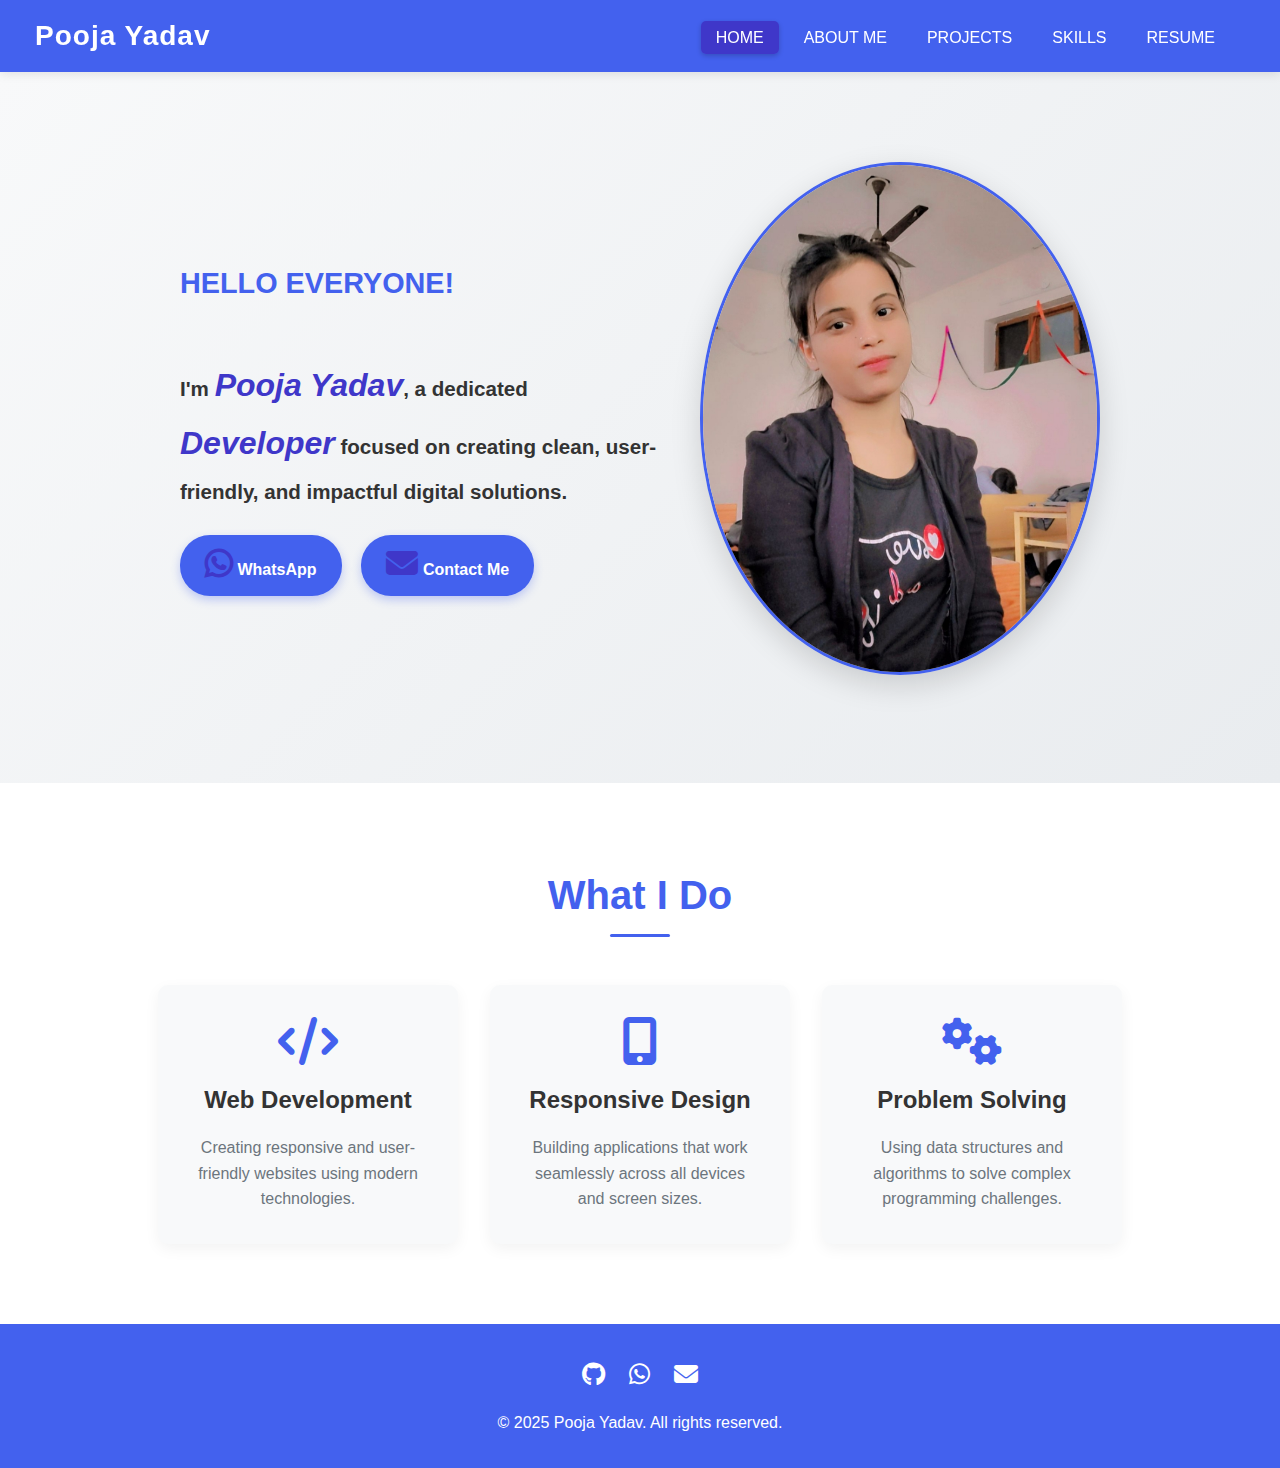
<file: index.html>
<!DOCTYPE html>
<html lang="en">
<head>
    <meta charset="UTF-8">
    <meta name="viewport" content="width=device-width, initial-scale=1.0">
    <title>Pooja Yadav - Portfolio</title>
    <meta name="description" content="Portfolio of Pooja Yadav, a dedicated developer focused on creating clean, user-friendly, and impactful digital solutions.">
    <link rel="stylesheet" href="style.css">
    <link rel="stylesheet" href="https://cdnjs.cloudflare.com/ajax/libs/font-awesome/6.4.0/css/all.min.css">
</head>
<body>
  <header>
    <nav>
      <label class="logo">Pooja Yadav</label>
      <div class="checkbtn" id="menubtn">&#9776;</div>
      <ul class="nav-links">
        <li><a class="active" href="index.html">HOME</a></li>
        <li><a href="about.html">ABOUT ME</a></li>
        <li><a href="project.html">PROJECTS</a></li>
        <li><a href="skill.html">SKILLS</a></li>
        <li><a href="resume.html">RESUME</a></li>
      </ul>
    </nav>
  </header>
  
  <section class="main-intro">
    <div class="me">
      <h3>
        <b>HELLO EVERYONE!</b><br>
        I'm <i>Pooja Yadav</i>, a dedicated <i>Developer</i> focused on creating clean, user-friendly, and impactful digital solutions.
      </h3>
      <div class="button">
        <a href="https://wa.me/918360017232" target="_blank"><button><i class="fab fa-whatsapp"></i> WhatsApp</button></a>
        <a href="contact.html"><button><i class="fas fa-envelope"></i> Contact Me</button></a>
      </div>
    </div>
    <div class="profile-container">
      <img id="img" src="profile.jpg" alt="Pooja Yadav - Developer">
    </div>
  </section>
  
  <section class="home-skills">
    <h2>What I Do</h2>
    <div class="skills-overview">
      <div class="skill-card">
        <i class="fas fa-code"></i>
        <h3>Web Development</h3>
        <p>Creating responsive and user-friendly websites using modern technologies.</p>
      </div>
      <div class="skill-card">
        <i class="fas fa-mobile-alt"></i>
        <h3>Responsive Design</h3>
        <p>Building applications that work seamlessly across all devices and screen sizes.</p>
      </div>
      <div class="skill-card">
        <i class="fas fa-cogs"></i>
        <h3>Problem Solving</h3>
        <p>Using data structures and algorithms to solve complex programming challenges.</p>
      </div>
    </div>
  </section>
  
  <footer>
    <div class="footer-content">
      <div class="social-links">
        <a href="https://github.com/poojakumari789" target="_blank"><i class="fab fa-github"></i></a>
        <a href="https://wa.me/918360017232" target="_blank"><i class="fab fa-whatsapp"></i></a>
        <a href="mailto:poojapy09876@gmail.com"><i class="fas fa-envelope"></i></a>
      </div>
      <p>&copy; 2025 Pooja Yadav. All rights reserved.</p>
    </div>
  </footer>
  
  <script src="java.js"></script>
</body>
</html>
</file>
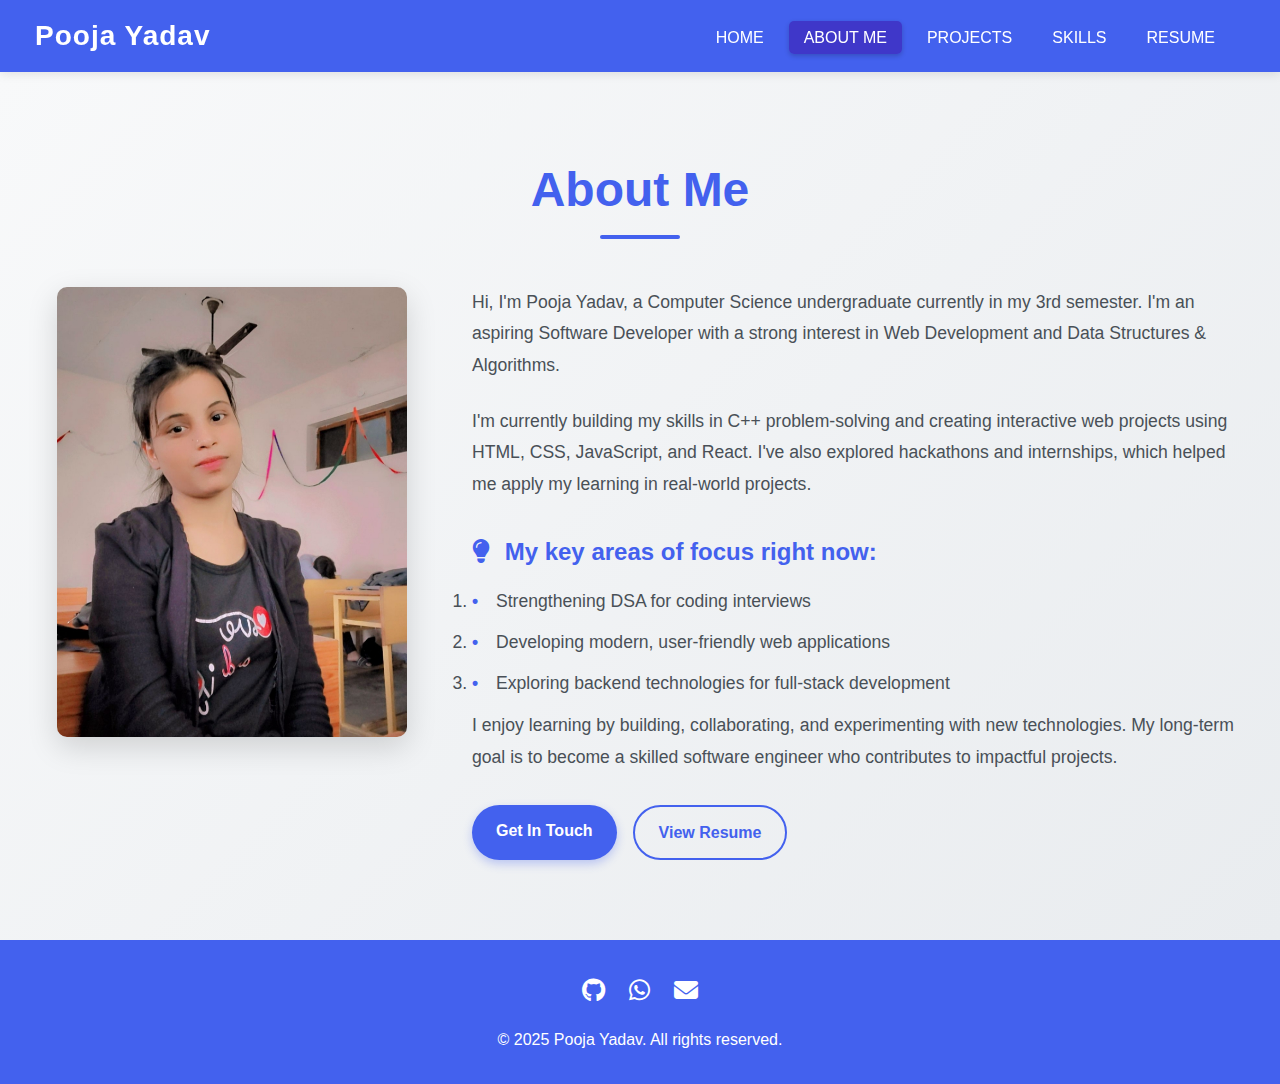
<file: about.html>
<!DOCTYPE html>
<html lang="en">
<head>
    <meta charset="UTF-8">
    <meta name="viewport" content="width=device-width, initial-scale=1.0">
    <title>About Me - Pooja Yadav</title>
    <meta name="description" content="Learn more about Pooja Yadav, a Computer Science undergraduate and aspiring Software Developer with interests in Web Development and DSA.">
    <link rel="stylesheet" href="style.css">
    <link rel="stylesheet" href="https://cdnjs.cloudflare.com/ajax/libs/font-awesome/6.4.0/css/all.min.css">
</head>
<body>
  <header>
    <nav>
      <label class="logo">Pooja Yadav</label>
      <div class="checkbtn" id="menubtn">&#9776;</div>
      <ul class="nav-links">
        <li><a href="index.html">HOME</a></li>
        <li><a class="active" href="about.html">ABOUT ME</a></li>
        <li><a href="project.html">PROJECTS</a></li>
        <li><a href="skill.html">SKILLS</a></li>
        <li><a href="resume.html">RESUME</a></li>
      </ul>
    </nav>
  </header>
  
  <main>
    <section class="about-section">
      <h1 class="about-heading">About Me</h1>
      
      <div class="about-container">
        <div class="about-image">
          <img src="profile.jpg" alt="Pooja Yadav" class="about-profile-img">
        </div>
        
        <div class="about-content">
          <p class="about-p">Hi, I'm Pooja Yadav, a Computer Science undergraduate currently in my 3rd semester. I'm an aspiring Software Developer with a strong interest in Web Development and Data Structures & Algorithms.</p>
          
          <p class="about-p">I'm currently building my skills in C++ problem-solving and creating interactive web projects using HTML, CSS, JavaScript, and React. I've also explored hackathons and internships, which helped me apply my learning in real-world projects.</p>
          
          <h3 class="about-skill"><i class="fas fa-lightbulb"></i> My key areas of focus right now:</h3>
          <ol>
            <li class="about-li">Strengthening DSA for coding interviews</li>
            <li class="about-li">Developing modern, user-friendly web applications</li>
            <li class="about-li">Exploring backend technologies for full-stack development</li>
          </ol>
          
          <p class="about-p">I enjoy learning by building, collaborating, and experimenting with new technologies. My long-term goal is to become a skilled software engineer who contributes to impactful projects.</p>
          
          <div class="about-cta">
            <a href="contact.html" class="about-button">Get In Touch</a>
            <a href="resume.html" class="about-button about-button-outline">View Resume</a>
          </div>
        </div>
      </div>
    </section>
  </main>
  
  <footer>
    <div class="footer-content">
      <div class="social-links">
        <a href="https://github.com/poojakumari789" target="_blank"><i class="fab fa-github"></i></a>
        <a href="https://wa.me/918360017232" target="_blank"><i class="fab fa-whatsapp"></i></a>
        <a href="mailto:poojapy09876@gmail.com"><i class="fas fa-envelope"></i></a>
      </div>
      <p>&copy; 2025 Pooja Yadav. All rights reserved.</p>
    </div>
  </footer>
  
  <script src="java.js"></script>
</body>
</html>
</file>
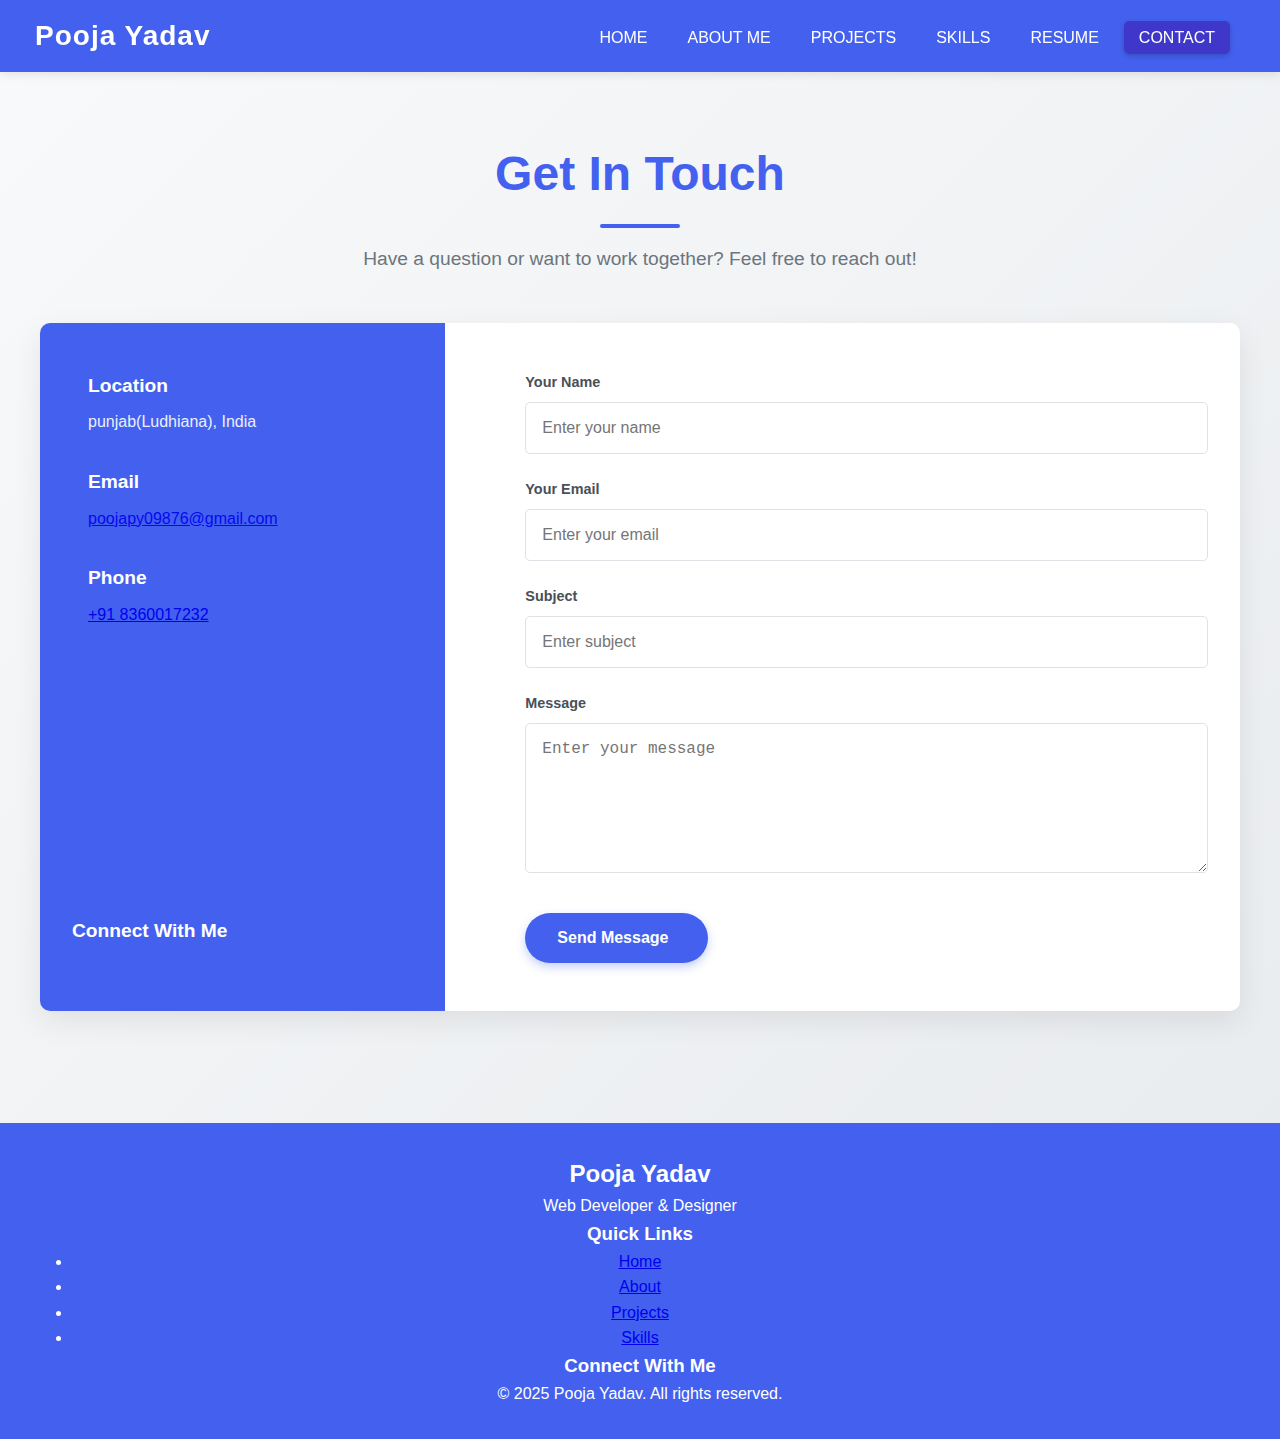
<file: contact.html>
<!DOCTYPE html>
<html lang="en">
<head>
    <meta charset="UTF-8">
    <meta name="viewport" content="width=device-width, initial-scale=1.0">
    <meta name="description" content="Contact Pooja Yadav for web development projects, collaborations, or inquiries">
    <title>Contact - Pooja Yadav Portfolio</title>
    <link rel="stylesheet" href="style.css">
    <link rel="stylesheet" href="https://cdnjs.cloudflare.com/ajax/libs/font-awesome/6.4.0/css/all.min.css" integrity="sha512-iecdLmaskl7CVkqkXNQ/ZH/XLlvWZOJyj7Yy7tcenmpD1ypASozpmT/E0iPtmFIB46ZmdtAc9eNBvH0H/ZpiBw==" crossorigin="anonymous" referrerpolicy="no-referrer" />
</head>
<body>
    <header>
        <nav>
            <label class="logo">Pooja Yadav</label>
            <div class="checkbtn" id="menubtn">&#9776;</div>
            <ul class="nav-links">
                <li><a href="index.html">HOME</a></li>
                <li><a href="about.html">ABOUT ME</a></li>
                <li><a href="project.html">PROJECTS</a></li>
                <li><a href="skill.html">SKILLS</a></li>
                <li><a href="resume.html">RESUME</a></li>
                <li><a href="contact.html" class="active">CONTACT</a></li>
            </ul>
        </nav>
    </header>

    <section class="contact-section">
        <div class="section-header">
            <h1 class="contact-heading">Get In Touch</h1>
            <p class="section-description">Have a question or want to work together? Feel free to reach out!</p>
        </div>

        <div class="contact-container">
            <div class="contact-info">
                <div class="info-item">
                    <i class="fas fa-map-marker-alt"></i>
                    <div>
                        <h3>Location</h3>
                        <p>punjab(Ludhiana), India</p>
                    </div>
                </div>
                <div class="info-item">
                    <i class="fas fa-envelope"></i>
                    <div>
                        <h3>Email</h3>
                        <a href="mailto:poojapy0987@gmail.com">
                        <p>poojapy09876@gmail.com</p></a>
                    </div>
                </div>
                <div class="info-item">
                    <i class="fas fa-phone"></i>
                    <div>
                        <h3>Phone</h3>
                       <a href="tel:+918360017232">+91 8360017232</a>
                    </div>
                </div>
                <div class="social-contact">
                    <h3>Connect With Me</h3>
                    <div class="social-icons">
                       <a href="https://github.com/poojakumari789" aria-label="GitHub"><i class="fab fa-github"></i></a>
                    <a href="https://www.linkdin.com/in/poojayadav" aria-label="LinkedIn"><i class="fab fa-linkedin"></i></a>
                        <a href="https://www.instagram.com/pooja_yadav0420" aria-label="Instagram"><i class="fab fa-instagram"></i></a>
                    </div>
                </div>
            </div>

            <form action="https://api.web3forms.com/submit" method="POST" class="contact-form">
                <input type="hidden" name="access_key" value="9b7f7dde-486f-4cf6-9567-18ad5a190fc0">
                <div class="form-group">
                    <label for="name">Your Name</label>
                    <input type="text" id="name" name="name" placeholder="Enter your name" class="contact-input" required>
                </div>
                <div class="form-group">
                    <label for="email">Your Email</label>
                    <input type="email" id="email" name="email" placeholder="Enter your email" class="contact-input" required>
                </div>
                <div class="form-group">
                    <label for="subject">Subject</label>
                    <input type="text" id="subject" name="subject" placeholder="Enter subject" class="contact-input">
                </div>
                <div class="form-group">
                    <label for="message">Message</label>
                    <textarea id="message" name="message" placeholder="Enter your message" class="contact-input" rows="5" required></textarea>
                </div>
                <button type="submit" class="contact-button">Send Message <i class="fas fa-paper-plane"></i></button>
            </form>
        </div>
    </section>

    <footer>
        <div class="footer-content">
            <div class="footer-logo">
                <h2>Pooja Yadav</h2>
                <p>Web Developer & Designer</p>
            </div>
            <div class="footer-links">
                <h3>Quick Links</h3>
                <ul>
                    <li><a href="index.html">Home</a></li>
                    <li><a href="about.html">About</a></li>
                    <li><a href="project.html">Projects</a></li>
                    <li><a href="skill.html">Skills</a></li>
                </ul>
            </div>
            <div class="footer-social">
                <h3>Connect With Me</h3>
                <div class="social-icons">
                    <a href="https://github.com/poojakumari789" aria-label="GitHub"><i class="fab fa-github"></i></a>
                    <a href="https://www.linkdin.com/in/poojayadav" aria-label="LinkedIn"><i class="fab fa-linkedin"></i></a>
                    <a href="https://www.instagram.com/pooja_yadav0420" aria-label="Instagram"><i class="fab fa-instagram"></i></a>
                </div>
            </div>
        </div>
        <div class="footer-bottom">
            <p>&copy; 2025 Pooja Yadav. All rights reserved.</p>
        </div>
    </footer>

    <script src="java.js"></script>
</body>
</html>
</file>
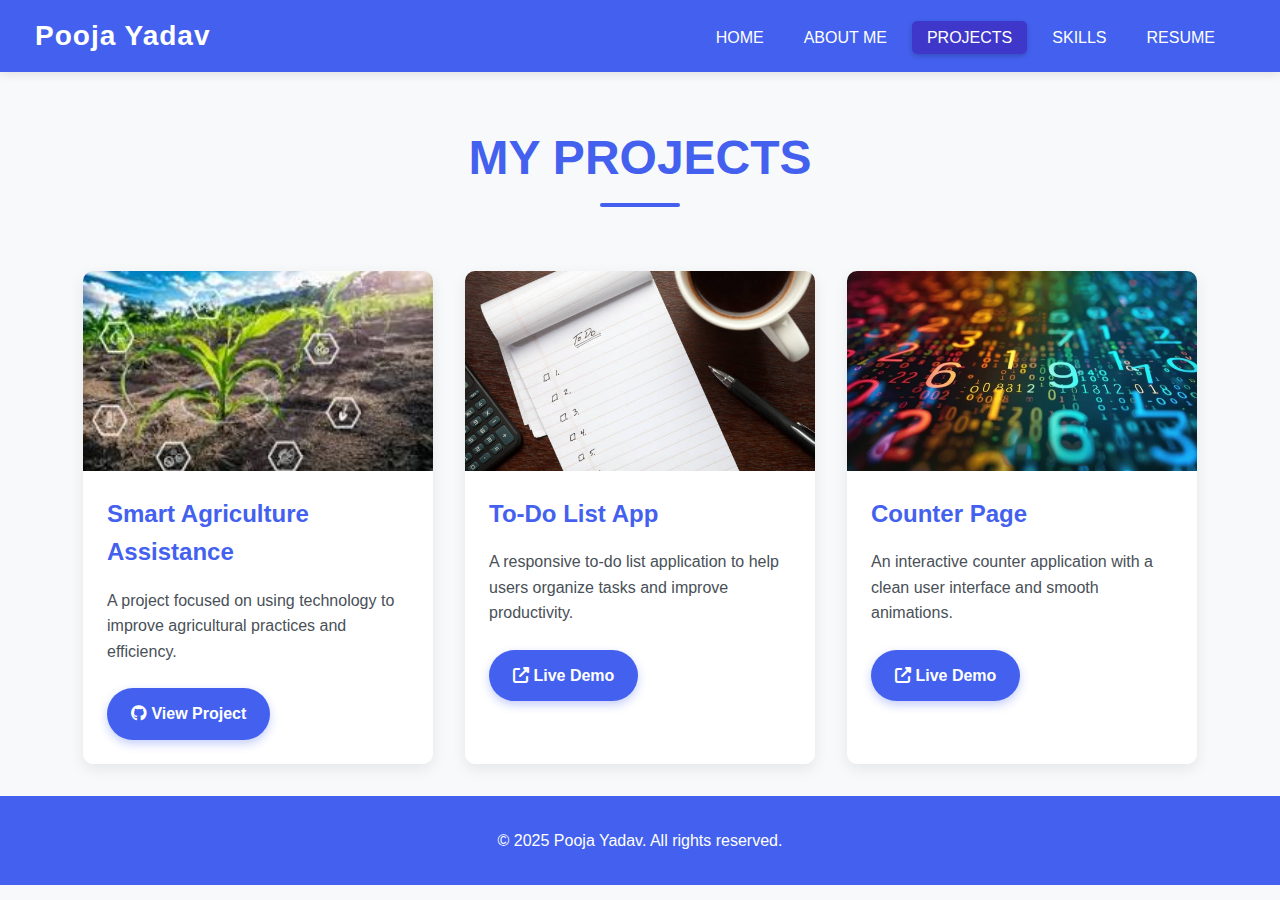
<file: project.html>
<!DOCTYPE html>
<html lang="en">
<head>
    <meta charset="UTF-8">
    <meta name="viewport" content="width=device-width, initial-scale=1.0">
    <title>My Portfolio - Projects</title>
    <link rel="stylesheet" href="style.css">
    <link rel="stylesheet" href="https://cdnjs.cloudflare.com/ajax/libs/font-awesome/6.4.0/css/all.min.css">
</head>
<body>
  <header>
    <nav>
      <label class="logo">Pooja Yadav</label>
      <div class="checkbtn" id="menubtn">&#9776;</div>
      <ul class="nav-links">
        <li><a href="index.html">HOME</a></li>
        <li><a href="about.html">ABOUT ME</a></li>
        <li><a class="active" href="project.html">PROJECTS</a></li>
        <li><a href="skill.html">SKILLS</a></li>
        <li><a href="resume.html">RESUME</a></li>
      </ul>
    </nav>
  </header>
  
  <main>
    <h1 class="project-heading">MY PROJECTS</h1>
    
    <div class="project-container">
      <div class="project-card">
        <div class="project-img-container">
          <img class="project-img" src="download.jpg" alt="Smart Agriculture Project">
        </div>
        <div class="project-content">
          <h3 class="project-list">Smart Agriculture Assistance</h3>
          <p class="project-description">A project focused on using technology to improve agricultural practices and efficiency.</p>
          <a href="https://github.com/poojakumari789/smart-agriculture-assistance.git" class="project-link" target="_blank">
            <i class="fab fa-github"></i> View Project
          </a>
        </div>
      </div>
      
      <div class="project-card">
        <div class="project-img-container">
          <img class="project-img" src="to do list.jpg" alt="To-Do List App">
        </div>
        <div class="project-content">
          <h3 class="project-list">To-Do List App</h3>
          <p class="project-description">A responsive to-do list application to help users organize tasks and improve productivity.</p>
          <a href="https://poojakumari789.github.io/To_Do_List/" class="project-link" target="_blank">
            <i class="fas fa-external-link-alt"></i> Live Demo
          </a>
        </div>
      </div>
      
      <div class="project-card">
        <div class="project-img-container">
          <img class="project-img" src="randomnumber.webp" alt="Counter Page">
        </div>
        <div class="project-content">
          <h3 class="project-list">Counter Page</h3>
          <p class="project-description">An interactive counter application with a clean user interface and smooth animations.</p>
          <a href="https://poojakumari789.github.io/counter-page/" class="project-link" target="_blank">
            <i class="fas fa-external-link-alt"></i> Live Demo
          </a>
        </div>
      </div>
    </div>
  </main>
  
  <footer>
    <div class="footer-content">
      <p>&copy; 2025 Pooja Yadav. All rights reserved.</p>
    </div>
  </footer>
  
  <script src="java.js"></script>
</file>
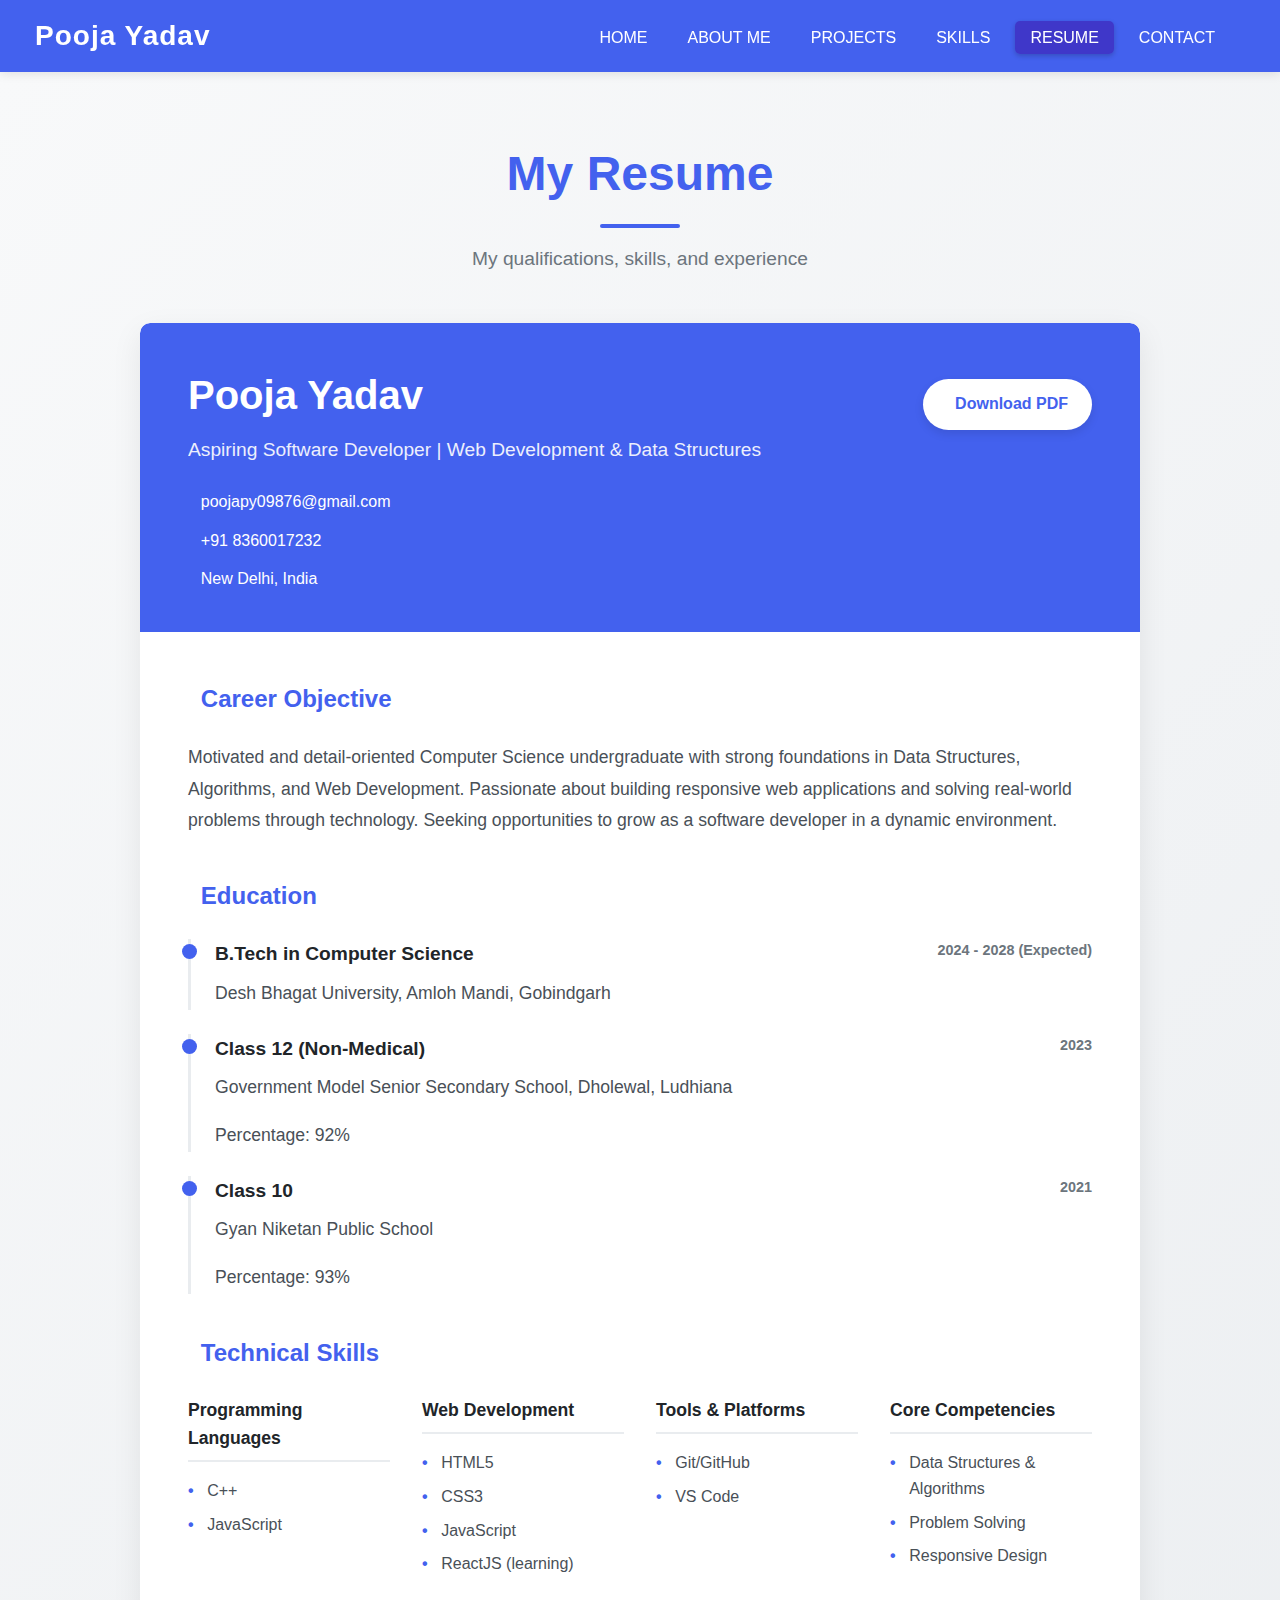
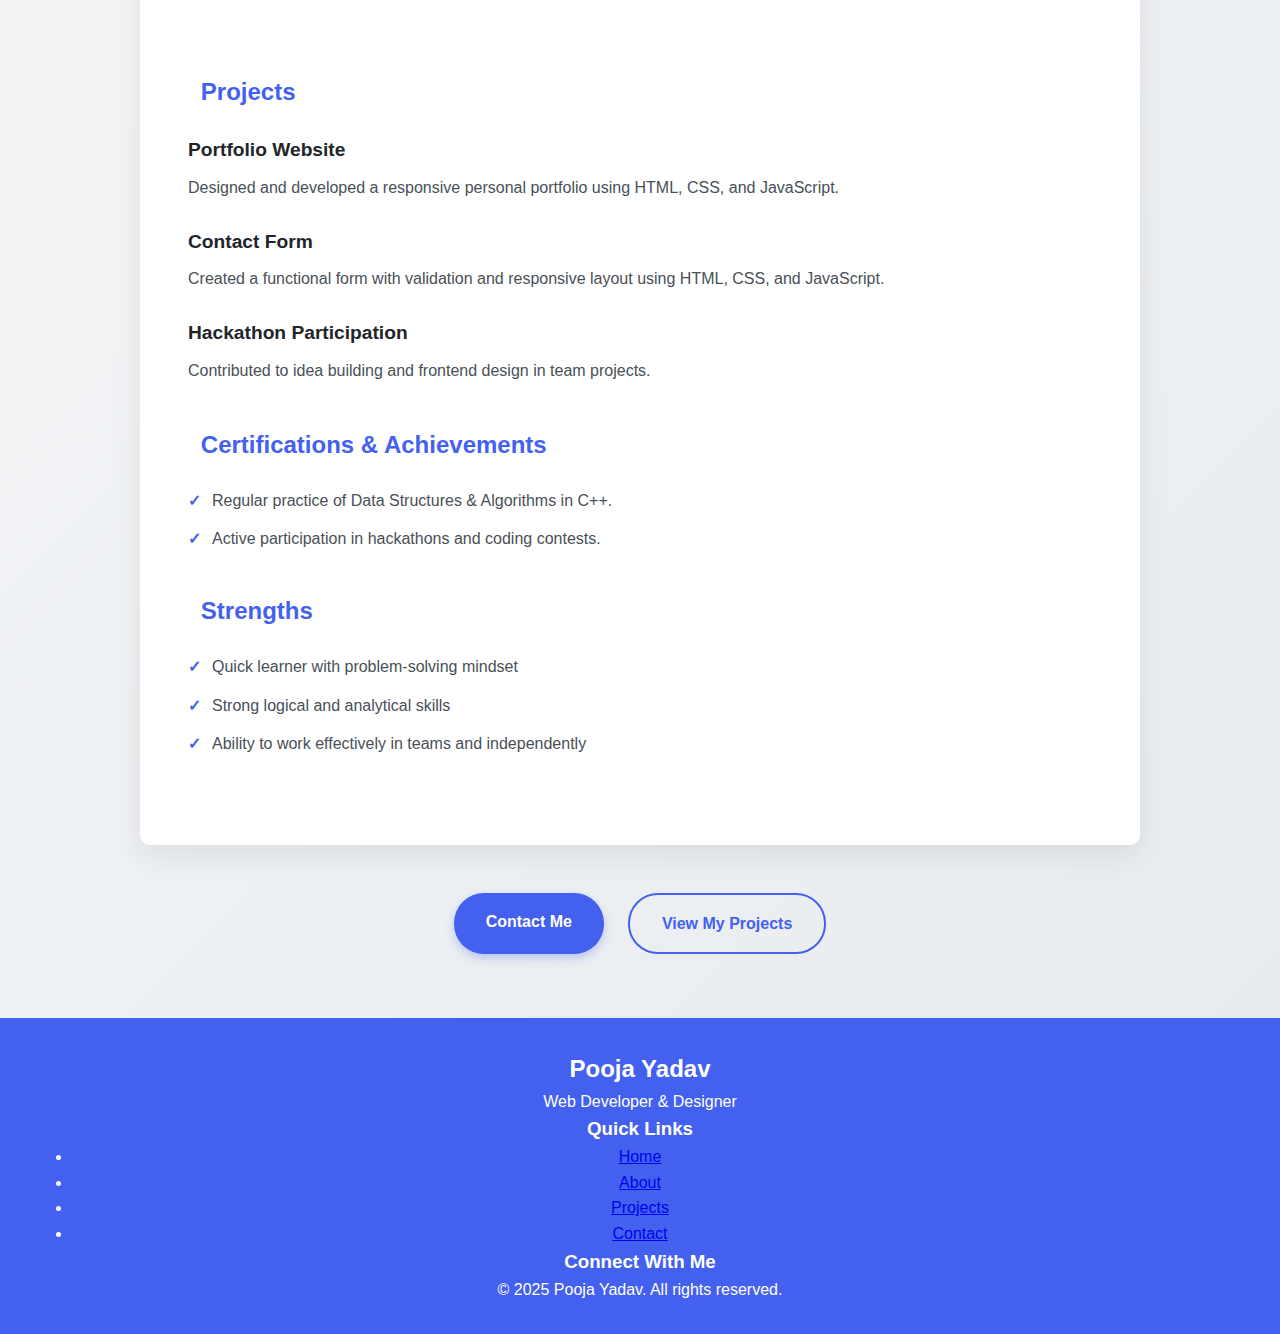
<file: resume.html>
<!DOCTYPE html>
<html lang="en">
<head>
    <meta charset="UTF-8">
    <meta name="viewport" content="width=device-width, initial-scale=1.0">
    <meta name="description" content="Pooja Yadav's resume - Aspiring Software Developer specializing in Web Development and Data Structures">
    <title>Resume - Pooja Yadav Portfolio</title>
    <link rel="stylesheet" href="style.css">
    <link rel="stylesheet" href="https://cdnjs.cloudflare.com/ajax/libs/font-awesome/6.4.0/css/all.min.css" integrity="sha512-iecdLmaskl7CVkqkXNQ/ZH/XLlvWZOJyj7Yy7tcenmpD1ypASozpmT/E0iPtmFIB46ZmdtAc9eNBvH0H/ZpiBw==" crossorigin="anonymous" referrerpolicy="no-referrer" />
</head>
<body>
    <header>
        <nav>
            <label class="logo">Pooja Yadav</label>
            <div class="checkbtn" id="menubtn">&#9776;</div>
            <ul class="nav-links">
                <li><a href="index.html">HOME</a></li>
                <li><a href="about.html">ABOUT ME</a></li>
                <li><a href="project.html">PROJECTS</a></li>
                <li><a href="skill.html">SKILLS</a></li>
                <li><a href="resume.html" class="active">RESUME</a></li>
                <li><a href="contact.html">CONTACT</a></li>
            </ul>
        </nav>
    </header>

    <section class="resume-section">
        <div class="section-header">
            <h1 class="resume-heading">My Resume</h1>
            <p class="section-description">My qualifications, skills, and experience</p>
        </div>

        <div class="resume-container">
            <div class="resume-header">
                <div class="resume-profile">
                    <h2>Pooja Yadav</h2>
                    <p class="resume-title">Aspiring Software Developer | Web Development & Data Structures</p>
                    <div class="resume-contact">
                        <div class="contact-item">
                            <i class="fas fa-envelope"></i>
                            <a href="mailto:poojapy09876@gmail.com">poojapy09876@gmail.com</a>
                        </div>
                        <div class="contact-item">
                            <i class="fas fa-phone"></i>
                            <a href="tel:+918360017232">+91 8360017232</a>
                        </div>
                        <div class="contact-item">
                            <i class="fas fa-map-marker-alt"></i>
                            <span>New Delhi, India</span>
                        </div>
                    </div>
                </div>
                <div class="resume-actions">
                    <a href="#" class="resume-button"><i class="fas fa-download"></i> Download PDF</a>
                </div>
            </div>

            <div class="resume-content">
                <div class="resume-block">
                    <h3><i class="fas fa-bullseye"></i> Career Objective</h3>
                    <p>Motivated and detail-oriented Computer Science undergraduate with strong foundations in Data Structures, Algorithms, and Web Development. Passionate about building responsive web applications and solving real-world problems through technology. Seeking opportunities to grow as a software developer in a dynamic environment.</p>
                </div>

                <div class="resume-block">
                    <h3><i class="fas fa-graduation-cap"></i> Education</h3>
                    <div class="education-item">
                        <div class="education-header">
                            <h4>B.Tech in Computer Science</h4>
                            <span class="education-year">2024 - 2028 (Expected)</span>
                        </div>
                        <p class="education-school">Desh Bhagat University, Amloh Mandi, Gobindgarh</p>
                    </div>
                    
                    <div class="education-item">
                        <div class="education-header">
                            <h4>Class 12 (Non-Medical)</h4>
                            <span class="education-year">2023</span>
                        </div>
                        <p class="education-school">Government Model Senior Secondary School, Dholewal, Ludhiana</p>
                        <p class="education-grade">Percentage: 92%</p>
                    </div>
                    
                    <div class="education-item">
                        <div class="education-header">
                            <h4>Class 10</h4>
                            <span class="education-year">2021</span>
                        </div>
                        <p class="education-school">Gyan Niketan Public School</p>
                        <p class="education-grade">Percentage: 93%</p>
                    </div>
                </div>

                <div class="resume-block">
                    <h3><i class="fas fa-laptop-code"></i> Technical Skills</h3>
                    <div class="skills-grid">
                        <div class="skill-category">
                            <h4>Programming Languages</h4>
                            <ul class="skill-list">
                                <li>C++</li>
                                <li>JavaScript</li>
                            </ul>
                        </div>
                        <div class="skill-category">
                            <h4>Web Development</h4>
                            <ul class="skill-list">
                                <li>HTML5</li>
                                <li>CSS3</li>
                                <li>JavaScript</li>
                                <li>ReactJS (learning)</li>
                            </ul>
                        </div>
                        <div class="skill-category">
                            <h4>Tools & Platforms</h4>
                            <ul class="skill-list">
                                <li>Git/GitHub</li>
                                <li>VS Code</li>
                            </ul>
                        </div>
                        <div class="skill-category">
                            <h4>Core Competencies</h4>
                            <ul class="skill-list">
                                <li>Data Structures & Algorithms</li>
                                <li>Problem Solving</li>
                                <li>Responsive Design</li>
                            </ul>
                        </div>
                    </div>
                </div>

                <div class="resume-block">
                    <h3><i class="fas fa-rocket"></i> Projects</h3>
                    <div class="project-item">
                        <h4>Portfolio Website</h4>
                        <p>Designed and developed a responsive personal portfolio using HTML, CSS, and JavaScript.</p>
                    </div>
                    <div class="project-item">
                        <h4>Contact Form</h4>
                        <p>Created a functional form with validation and responsive layout using HTML, CSS, and JavaScript.</p>
                    </div>
                    <div class="project-item">
                        <h4>Hackathon Participation</h4>
                        <p>Contributed to idea building and frontend design in team projects.</p>
                    </div>
                </div>

                <div class="resume-block">
                    <h3><i class="fas fa-certificate"></i> Certifications & Achievements</h3>
                    <ul class="achievement-list">
                        <li>Regular practice of Data Structures & Algorithms in C++.</li>
                        <li>Active participation in hackathons and coding contests.</li>
                    </ul>
                </div>

                <div class="resume-block">
                    <h3><i class="fas fa-star"></i> Strengths</h3>
                    <ul class="strength-list">
                        <li>Quick learner with problem-solving mindset</li>
                        <li>Strong logical and analytical skills</li>
                        <li>Ability to work effectively in teams and independently</li>
                    </ul>
                </div>
            </div>
        </div>

        <div class="cta-container">
            <a href="contact.html" class="cta-button">Contact Me</a>
            <a href="project.html" class="cta-button cta-secondary">View My Projects</a>
        </div>
    </section>

    <footer>
        <div class="footer-content">
            <div class="footer-logo">
                <h2>Pooja Yadav</h2>
                <p>Web Developer & Designer</p>
            </div>
            <div class="footer-links">
                <h3>Quick Links</h3>
                <ul>
                    <li><a href="index.html">Home</a></li>
                    <li><a href="about.html">About</a></li>
                    <li><a href="project.html">Projects</a></li>
                    <li><a href="contact.html">Contact</a></li>
                </ul>
            </div>
            <div class="footer-social">
                <h3>Connect With Me</h3>
                <div class="social-icons">
                    <a href="https://github.com/poojakumari789" aria-label="GitHub"><i class="fab fa-github"></i></a>
                    <a href="https://www.linkdin.com/in/poojayadav" aria-label="LinkedIn"><i class="fab fa-linkedin"></i></a>
                    <a href="https://www.instagram.com/pooja_yadav0420" aria-label="Instagram"><i class="fab fa-instagram"></i></a>
                </div>
            </div>
        </div>
        <div class="footer-bottom">
            <p>&copy; 2025 Pooja Yadav. All rights reserved.</p>
        </div>
    </footer>

    <script src="java.js"></script>
</body>
</html>
</body>
</html>
</file>
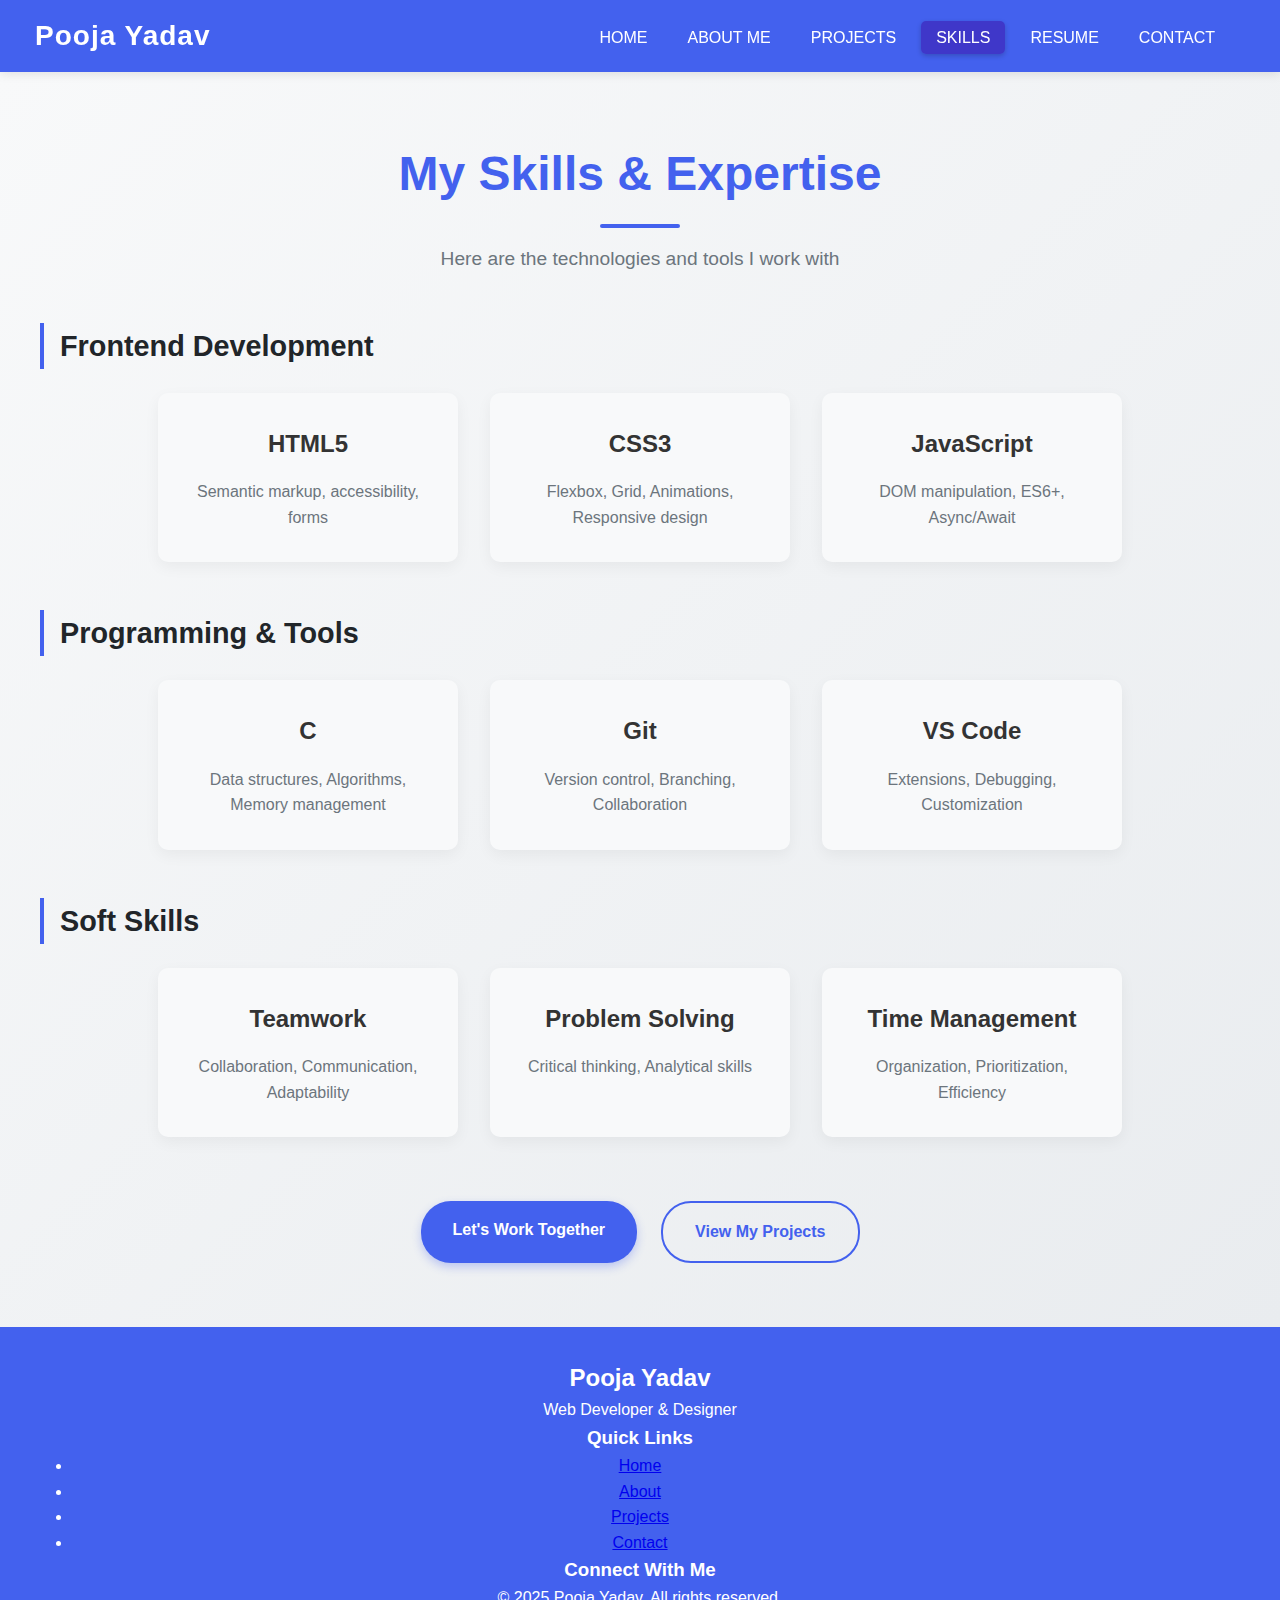
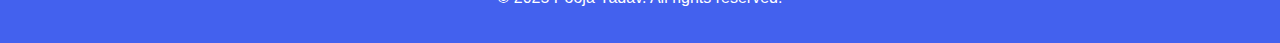
<file: skill.html>
<!DOCTYPE html>
<html lang="en">
<head>
    <meta charset="UTF-8">
    <meta name="viewport" content="width=device-width, initial-scale=1.0">
    <meta name="description" content="Pooja Yadav's skills and technical expertise in web development, programming languages, and tools">
    <title>Skills - Pooja Yadav Portfolio</title>
    <link rel="stylesheet" href="style.css">
    <link rel="stylesheet" href="https://cdnjs.cloudflare.com/ajax/libs/font-awesome/6.4.0/css/all.min.css" integrity="sha512-iecdLmaskl7CVkqkXNQ/ZH/XLlvWZOJyj7Yy7tcenmpD1ypASozpmT/E0iPtmFIB46ZmdtAc9eNBvH0H/ZpiBw==" crossorigin="anonymous" referrerpolicy="no-referrer" />
</head>
<body>
    <header>
        <nav>
            <label class="logo">Pooja Yadav</label>
            <div class="checkbtn" id="menubtn">&#9776;</div>
            <ul class="nav-links">
                <li><a href="index.html">HOME</a></li>
                <li><a href="about.html">ABOUT ME</a></li>
                <li><a href="project.html">PROJECTS</a></li>
                <li><a href="skill.html" class="active">SKILLS</a></li>
                <li><a href="resume.html">RESUME</a></li>
                <li><a href="contact.html">CONTACT</a></li>
            </ul>
        </nav>
    </header>

    <section class="skill-section">
        <div class="section-header">
            <h1 class="skill-heading">My Skills & Expertise</h1>
            <p class="section-description">Here are the technologies and tools I work with</p>
        </div>

        <div class="skills-container">
            <div class="skill-category">
                <h2 class="category-title">Frontend Development</h2>
                <div class="skill-cards">
                    <div class="skill-card">
                        <i class="fa-brands fa-html5"></i>
                        <h3>HTML5</h3>
                        <p>Semantic markup, accessibility, forms</p>
                    </div>
                    <div class="skill-card">
                        <i class="fa-brands fa-css3-alt"></i>
                        <h3>CSS3</h3>
                        <p>Flexbox, Grid, Animations, Responsive design</p>
                    </div>
                    <div class="skill-card">
                        <i class="fa-brands fa-js"></i>
                        <h3>JavaScript</h3>
                        <p>DOM manipulation, ES6+, Async/Await</p>
                    </div>
                </div>
            </div>

            <div class="skill-category">
                <h2 class="category-title">Programming & Tools</h2>
                <div class="skill-cards">
                    <div class="skill-card">
                        <i class="fa-solid fa-c"></i>
                        <h3>C</h3>
                        <p>Data structures, Algorithms, Memory management</p>
                    </div>
                    <div class="skill-card">
                        <i class="fa-brands fa-git-alt"></i>
                        <h3>Git</h3>
                        <p>Version control, Branching, Collaboration</p>
                    </div>
                    <div class="skill-card">
                        <i class="fa-solid fa-code"></i>
                        <h3>VS Code</h3>
                        <p>Extensions, Debugging, Customization</p>
                    </div>
                </div>
            </div>

            <div class="skill-category">
                <h2 class="category-title">Soft Skills</h2>
                <div class="skill-cards">
                    <div class="skill-card">
                        <i class="fa-solid fa-users"></i>
                        <h3>Teamwork</h3>
                        <p>Collaboration, Communication, Adaptability</p>
                    </div>
                    <div class="skill-card">
                        <i class="fa-solid fa-lightbulb"></i>
                        <h3>Problem Solving</h3>
                        <p>Critical thinking, Analytical skills</p>
                    </div>
                    <div class="skill-card">
                        <i class="fa-solid fa-clock"></i>
                        <h3>Time Management</h3>
                        <p>Organization, Prioritization, Efficiency</p>
                    </div>
                </div>
            </div>
        </div>

        <div class="cta-container">
            <a href="contact.html" class="cta-button">Let's Work Together</a>
            <a href="project.html" class="cta-button cta-secondary">View My Projects</a>
        </div>
    </section>

    <footer>
        <div class="footer-content">
            <div class="footer-logo">
                <h2>Pooja Yadav</h2>
                <p>Web Developer & Designer</p>
            </div>
            <div class="footer-links">
                <h3>Quick Links</h3>
                <ul>
                    <li><a href="index.html">Home</a></li>
                    <li><a href="about.html">About</a></li>
                    <li><a href="project.html">Projects</a></li>
                    <li><a href="contact.html">Contact</a></li>
                </ul>
            </div>
            <div class="footer-social">
                <h3>Connect With Me</h3>
                <div class="social-icons">
                    <a href="#" aria-label="GitHub"><i class="fab fa-github"></i></a>
                    <a href="#" aria-label="LinkedIn"><i class="fab fa-linkedin"></i></a>
                    <a href="#" aria-label="Twitter"><i class="fab fa-twitter"></i></a>
                    <a href="#" aria-label="Instagram"><i class="fab fa-instagram"></i></a>
                </div>
            </div>
        </div>
        <div class="footer-bottom">
            <p>&copy; 2025 Pooja Yadav. All rights reserved.</p>
        </div>
    </footer>

    <script src="java.js"></script>
</body>
</html>
</file>
<file: style.css>
*{
  padding:0;
  margin:0;
  box-sizing: border-box;
}
body{
    background-color: #f8f9fa;
    font-family: 'Segoe UI', Tahoma, Geneva, Verdana, sans-serif;
    color: #333;
    line-height: 1.6;
}
nav{
  display:flex;
  width:100%;
  justify-content: space-between;
  align-items: center;     
  height:4.5rem;
  flex-wrap:wrap;
  padding:0 20px; 
  background-color: #4361ee;
  box-shadow: 0 2px 10px rgba(0,0,0,0.1);
  position: sticky;
  top: 0;
  z-index: 1000;
}
nav ul{
  display: flex;
  margin-right:25px; ;
  
}

  nav .logo{
  color:white;
  font-size:28px;
  font-weight:bold;
  white-space: nowrap;
  padding:0px 15px;
  line-height: normal;
  letter-spacing: 1px;
}

nav ul li{
  font-size:1.25rem;
   display: inline-block;
  list-style:none ;
 margin:0 5px; 
}

nav ul li a{
  text-decoration: none;
  color:white;
  text-transform: uppercase;
  font-size:16px;
  padding:8px 15px;
  border-radius:5px;
  transition: all 0.3s ease;
  font-weight: 500;
}

a.active,a:hover{
  background: #3f37c9;
  color: white;
  transition:0.3s;
  box-shadow: 0 2px 5px rgba(0,0,0,0.2);
}
.checkbtn{
  font-size: 30px;
  color:white;
  
  line-height: 60px;
  margin-right:40px;
  cursor: pointer;
  display:none;
}


@media(max-width:952px){
  nav.logo{
 font-size:30px ;

  }
  nav ul li a{
    font-size:16px;
  }
}
 .checkbtn .active{
  display:none;

 }
 ul.active{
  display:none;
 }
  @media (max-width:882px){
   .checkbtn{
    display:block ;
   }
   ul{
    position:fixed;
    top:64px;
    left:-100px;
    width:100%;
    height:100vh;
    background:#2c3e50 ;
    top:80px;
    left:0;
    transition: all.5s;
    flex-direction: column;
    justify-content: center;
    text-align: center;
   }
    nav.logo{
    width:100% ;
 font-size:30px ;
 padding-left:10px ;
   }
   nav ul li{
    display:block;
    margin:50px 0;
    line-height:30px ;
   }
   nav ul li a{
    font-size:20px;
   }
   a:hover,a.active{
    background:none ;
    color:#0082e6;
   }
  }
@media(max-width:768px){
  nav{
    display:flex;
    justify-content: center;
    width:100%;
    padding:0 10px;
    flex-wrap: wrap;
  }
  nav .logo{
    width:100%; 
    flex-direction: column;
    text-align: center;
    margin: 0; 
    white-space:normal;
  }
  nav ul{
    flex-direction: column;
    width:100%;
    margin: 0;
  }
  
  .main-intro {
    flex-direction: column-reverse;
    padding: 2rem;
    text-align: center;
  }
  
  .me {
    max-width: 100%;
    margin-top: 2rem;
  }
  
  #img {
    max-width: 300px;
  }
  
  .skills-overview {
    flex-direction: column;
    align-items: center;
  }
  
  .skill-card {
    width: 100%;
    margin-bottom: 2rem;
  }
  
  .project-card {
    width: 100%;
  }
}

/* main part */
.main-intro{
  height:auto;
  width:100%;
  display:flex;
  justify-content: space-around;
  align-items:center;
  padding:5rem 10rem;
  background: linear-gradient(135deg, #f8f9fa 0%, #e9ecef 100%);
}
.me {
  display:flex; 
  max-width:50%;
  height:auto;
  line-height:1.8;
  justify-content: space-around;
  flex-direction: column; 
  gap:25px;
  user-select:none;
  font-size:1.1rem;
  animation: fadeIn 1s ease-in-out;
}

.me b{
  color:#4361ee;
  font-size:1.8rem;
  white-space:nowrap;
  text-decoration: none;
  display: block;
  margin-bottom: 10px;
}

.me i{
  color:#3f37c9;
  font-size:2rem;
  white-space:nowrap;
  text-decoration: none;
  font-weight: 600;
}

@keyframes fadeIn {
  from { opacity: 0; transform: translateY(20px); }
  to { opacity: 1; transform: translateY(0); }
}
#img{
  height:auto;
  max-width:400px;
  width:100%;
  border-radius:50%;
  border: 3px solid #4361ee;
  object-fit: cover;
  box-shadow: 0 10px 30px rgba(0,0,0,0.15);
  margin: 10px 0px 20px;
  transition: transform 0.3s ease;
  animation: float 6s ease-in-out infinite;
}

#img:hover {
  transform: scale(1.03);
}

@keyframes float {
  0% { transform: translateY(0px); }
  50% { transform: translateY(-10px); }
  100% { transform: translateY(0px); }
}
.button button{
  all: unset;
  background-color: #4361ee;
  color: #fff;
  padding: 12px 25px;
  border: none;
  border-radius: 30px;
  cursor: pointer;
  display: inline-block;
  margin-right: 15px;
  font-size: 16px;
  font-weight: 600;
  box-shadow: 0 4px 10px rgba(67, 97, 238, 0.3);
  transition: all 0.3s ease;
}

.button button:hover{
  background-color: #3f37c9;
  color: white;
  transform: translateY(-3px);
  box-shadow: 0 6px 15px rgba(67, 97, 238, 0.4);
} 
/* resume section */
.resume-section {
  padding: 4rem 2rem;
  background: linear-gradient(135deg, #f8f9fa 0%, #e9ecef 100%);
}

.resume-heading {
  font-size: 3rem;
  color: #4361ee;
  margin-bottom: 1rem;
  position: relative;
  padding-bottom: 15px;
  display: inline-block;
}

.resume-heading:after {
  content: '';
  position: absolute;
  bottom: 0;
  left: 50%;
  transform: translateX(-50%);
  width: 80px;
  height: 4px;
  background: #4361ee;
  border-radius: 2px;
}

.resume-container {
  max-width: 1000px;
  margin: 3rem auto;
  background: white;
  border-radius: 10px;
  box-shadow: 0 10px 30px rgba(0,0,0,0.08);
  overflow: hidden;
}

.resume-header {
  display: flex;
  justify-content: space-between;
  align-items: flex-start;
  padding: 2.5rem 3rem;
  background: #4361ee;
  color: white;
  border-radius: 10px 10px 0 0;
}

.resume-profile h2 {
  font-size: 2.5rem;
  margin-bottom: 0.5rem;
}

.resume-title {
  font-size: 1.2rem;
  margin-bottom: 1.5rem;
  opacity: 0.9;
}

.resume-contact {
  display: flex;
  flex-direction: column;
  gap: 0.8rem;
}

.contact-item {
  display: flex;
  align-items: center;
  gap: 0.8rem;
}

.contact-item i {
  font-size: 1.2rem;
}

.contact-item a, .contact-item span {
  color: white;
  text-decoration: none;
  transition: all 0.3s ease;
}

.contact-item a:hover {
  opacity: 0.8;
  text-decoration: underline;
}

.resume-actions {
  margin-top: 1rem;
}

.resume-button {
  display: inline-flex;
  align-items: center;
  gap: 0.5rem;
  background: white;
  color: #4361ee;
  padding: 0.8rem 1.5rem;
  border-radius: 30px;
  text-decoration: none;
  font-weight: 600;
  transition: all 0.3s ease;
  box-shadow: 0 4px 10px rgba(0,0,0,0.1);
}

.resume-button:hover {
  transform: translateY(-3px);
  box-shadow: 0 6px 15px rgba(0,0,0,0.15);
}

.resume-content {
  padding: 3rem;
}

.resume-block {
  margin-bottom: 2.5rem;
}

.resume-block h3 {
  font-size: 1.5rem;
  color: #4361ee;
  margin-bottom: 1.5rem;
  display: flex;
  align-items: center;
  gap: 0.8rem;
}

.resume-block h3 i {
  font-size: 1.2rem;
}

.resume-block p {
  font-size: 1.1rem;
  color: #495057;
  line-height: 1.8;
  margin-bottom: 1rem;
}

.education-item {
  margin-bottom: 1.5rem;
  padding-left: 1.5rem;
  border-left: 3px solid #e9ecef;
  position: relative;
}

.education-item:before {
  content: '';
  position: absolute;
  width: 15px;
  height: 15px;
  border-radius: 50%;
  background: #4361ee;
  left: -9px;
  top: 5px;
}

.education-header {
  display: flex;
  justify-content: space-between;
  margin-bottom: 0.5rem;
}

.education-header h4 {
  font-size: 1.2rem;
  color: #212529;
}

.education-year {
  font-size: 0.9rem;
  color: #6c757d;
  font-weight: 600;
}

.education-school {
  font-size: 1rem;
  color: #495057;
  margin-bottom: 0.3rem;
}

.education-grade {
  font-size: 0.9rem;
  color: #6c757d;
}

.skills-grid {
  display: grid;
  grid-template-columns: repeat(auto-fill, minmax(200px, 1fr));
  gap: 2rem;
}

.skill-category h4 {
  font-size: 1.1rem;
  color: #212529;
  margin-bottom: 1rem;
  padding-bottom: 0.5rem;
  border-bottom: 2px solid #e9ecef;
}

.skill-list {
  list-style-type: none;
  padding: 0;
}

.skill-list li {
  margin-bottom: 0.5rem;
  font-size: 1rem;
  color: #495057;
  position: relative;
  padding-left: 1.2rem;
}

.skill-list li:before {
  content: '•';
  color: #4361ee;
  font-weight: bold;
  position: absolute;
  left: 0;
}

.project-item {
  margin-bottom: 1.5rem;
}

.project-item h4 {
  font-size: 1.2rem;
  color: #212529;
  margin-bottom: 0.5rem;
}

.project-item p {
  font-size: 1rem;
  color: #495057;
  margin-bottom: 0.5rem;
}

.achievement-list, .strength-list {
  list-style-type: none;
  padding: 0;
}

.achievement-list li, .strength-list li {
  margin-bottom: 0.8rem;
  font-size: 1rem;
  color: #495057;
  position: relative;
  padding-left: 1.5rem;
}

.achievement-list li:before, .strength-list li:before {
  content: '✓';
  color: #4361ee;
  font-weight: bold;
  position: absolute;
  left: 0;
}

@media (max-width: 768px) {
  .resume-header {
    flex-direction: column;
    padding: 2rem;
  }
  
  .resume-actions {
    margin-top: 2rem;
    align-self: flex-start;
  }
  
  .resume-content {
    padding: 2rem;
  }
  
  .skills-grid {
    grid-template-columns: 1fr;
  }
  
  .education-header {
    flex-direction: column;
  }
  
  .education-year {
    margin-top: 0.3rem;
  }
}
/* contact section */
.contact-section {
  padding: 4rem 2rem;
  background: linear-gradient(135deg, #f8f9fa 0%, #e9ecef 100%);
}

.contact-heading {
  font-size: 3rem;
  color: #4361ee;
  margin-bottom: 1rem;
  position: relative;
  padding-bottom: 15px;
  display: inline-block;
}

.contact-heading:after {
  content: '';
  position: absolute;
  bottom: 0;
  left: 50%;
  transform: translateX(-50%);
  width: 80px;
  height: 4px;
  background: #4361ee;
  border-radius: 2px;
}

.contact-container {
  display: flex;
  max-width: 1200px;
  margin: 3rem auto;
  gap: 3rem;
  background: white;
  border-radius: 10px;
  box-shadow: 0 10px 30px rgba(0,0,0,0.08);
  overflow: hidden;
}

.contact-info {
  flex: 1;
  background: #4361ee;
  color: white;
  padding: 3rem 2rem;
  display: flex;
  flex-direction: column;
  gap: 2rem;
}

.info-item {
  display: flex;
  align-items: flex-start;
  gap: 1rem;
}

.info-item i {
  font-size: 1.5rem;
  margin-top: 0.3rem;
}

.info-item h3 {
  font-size: 1.2rem;
  margin-bottom: 0.5rem;
}

.info-item p {
  font-size: 1rem;
  opacity: 0.9;
}

.social-contact {
  margin-top: auto;
}

.social-contact h3 {
  font-size: 1.2rem;
  margin-bottom: 1rem;
}

.social-contact .social-icons {
  display: flex;
  gap: 1rem;
}

.social-contact .social-icons a {
  color: white;
  font-size: 1.5rem;
  transition: all 0.3s ease;
}

.social-contact .social-icons a:hover {
  transform: translateY(-3px);
  opacity: 0.8;
}

.contact-form {
  flex: 2;
  padding: 3rem 2rem;
  display: flex;
  flex-direction: column;
  gap: 1.5rem;
}

.form-group {
  display: flex;
  flex-direction: column;
  gap: 0.5rem;
}

.form-group label {
  font-size: 0.9rem;
  font-weight: 600;
  color: #495057;
}

.contact-input {
  padding: 1rem;
  border: 1px solid #dee2e6;
  border-radius: 5px;
  font-size: 1rem;
  transition: all 0.3s ease;
}

.contact-input:focus {
  outline: none;
  border-color: #4361ee;
  box-shadow: 0 0 0 3px rgba(67, 97, 238, 0.2);
}

textarea.contact-input {
  min-height: 150px;
  resize: vertical;
}

.contact-button {
  background: #4361ee;
  color: white;
  border: none;
  padding: 1rem 2rem;
  font-size: 1rem;
  font-weight: 600;
  border-radius: 30px;
  cursor: pointer;
  transition: all 0.3s ease;
  margin-top: 1rem;
  display: inline-flex;
  align-items: center;
  justify-content: center;
  gap: 0.5rem;
  align-self: flex-start;
  box-shadow: 0 4px 10px rgba(67, 97, 238, 0.3);
}

.contact-button:hover {
  background: #3f37c9;
  transform: translateY(-3px);
  box-shadow: 0 6px 15px rgba(67, 97, 238, 0.4);
}

.contact-button i {
  font-size: 0.9rem;
  transition: transform 0.3s ease;
}

.contact-button:hover i {
  transform: translateX(3px);
}

@media (max-width: 768px) {
  .contact-container {
    flex-direction: column;
  }
  
  .contact-info {
    padding: 2rem;
  }
  
  .contact-form {
    padding: 2rem;
  }
  
  .contact-button {
    width: 100%;
  }
}
/* skill section */
.skill-section {
  padding: 4rem 2rem;
  background: linear-gradient(135deg, #f8f9fa 0%, #e9ecef 100%);
}

.section-header {
  text-align: center;
  margin-bottom: 3rem;
}

.skill-heading {
  font-size: 3rem;
  color: #4361ee;
  margin-bottom: 1rem;
  position: relative;
  padding-bottom: 15px;
  display: inline-block;
}

.skill-heading:after {
  content: '';
  position: absolute;
  bottom: 0;
  left: 50%;
  transform: translateX(-50%);
  width: 80px;
  height: 4px;
  background: #4361ee;
  border-radius: 2px;
}

.section-description {
  font-size: 1.2rem;
  color: #6c757d;
  max-width: 700px;
  margin: 0 auto;
}

.skills-container {
  max-width: 1200px;
  margin: 0 auto 4rem;
}

.skill-category {
  margin-bottom: 3rem;
}

.category-title {
  font-size: 1.8rem;
  color: #212529;
  margin-bottom: 1.5rem;
  padding-left: 1rem;
  border-left: 4px solid #4361ee;
}

.skill-cards {
  display: flex;
  flex-wrap: wrap;
  gap: 2rem;
  justify-content: center;
}

.skill-card {
  background: white;
  border-radius: 10px;
  padding: 2rem;
  width: 300px;
  box-shadow: 0 10px 30px rgba(0,0,0,0.08);
  text-align: center;
  transition: all 0.3s ease;
}

.skill-card:hover {
  transform: translateY(-10px);
  box-shadow: 0 15px 30px rgba(67, 97, 238, 0.15);
}

.skill-card i {
  font-size: 4rem;
  color: #4361ee;
  margin-bottom: 1.5rem;
}

.skill-card h3 {
  font-size: 1.5rem;
  color: #212529;
  margin-bottom: 1rem;
}

.skill-card p {
  color: #6c757d;
  font-size: 1rem;
  line-height: 1.6;
}

.cta-container {
  display: flex;
  justify-content: center;
  gap: 1.5rem;
  margin-top: 2rem;
}

.cta-button {
  display: inline-block;
  background: #4361ee;
  color: white;
  padding: 1rem 2rem;
  border-radius: 30px;
  text-decoration: none;
  font-weight: 600;
  transition: all 0.3s ease;
  box-shadow: 0 4px 10px rgba(67, 97, 238, 0.3);
}

.cta-button:hover {
  background: #3f37c9;
  transform: translateY(-3px);
  box-shadow: 0 6px 15px rgba(67, 97, 238, 0.4);
}

.cta-secondary {
  background: transparent;
  color: #4361ee;
  border: 2px solid #4361ee;
  box-shadow: none;
}

.cta-secondary:hover {
  background: #4361ee;
  color: white;
  box-shadow: 0 6px 15px rgba(67, 97, 238, 0.4);
}

@media (max-width: 768px) {
  .skill-cards {
    flex-direction: column;
    align-items: center;
  }
  
  .skill-card {
    width: 100%;
    max-width: 350px;
  }
  
  .cta-container {
    flex-direction: column;
    align-items: center;
  }
  
  .cta-button {
    width: 100%;
    max-width: 300px;
    text-align: center;
  }
}
/* Home skills section */
.home-skills {
  padding: 5rem 2rem;
  background: white;
  text-align: center;
}

.home-skills h2 {
  font-size: 2.5rem;
  color: #4361ee;
  margin-bottom: 3rem;
  position: relative;
  padding-bottom: 10px;
  display: inline-block;
}

.home-skills h2:after {
  content: '';
  position: absolute;
  bottom: 0;
  left: 50%;
  transform: translateX(-50%);
  width: 60px;
  height: 3px;
  background: #4361ee;
  border-radius: 2px;
}

.skills-overview {
  display: flex;
  justify-content: center;
  gap: 2rem;
  max-width: 1200px;
  margin: 0 auto;
}

.skill-card {
  background: #f8f9fa;
  padding: 2rem;
  border-radius: 10px;
  box-shadow: 0 5px 15px rgba(0,0,0,0.05);
  transition: all 0.3s ease;
  width: 300px;
}

.skill-card:hover {
  transform: translateY(-10px);
  box-shadow: 0 15px 30px rgba(0,0,0,0.1);
}

.skill-card i {
  font-size: 3rem;
  color: #4361ee;
  margin-bottom: 1rem;
}

.skill-card h3 {
  font-size: 1.5rem;
  margin-bottom: 1rem;
  color: #333;
}

.skill-card p {
  color: #6c757d;
  line-height: 1.6;
}

/* Footer styles */
footer {
  background: #4361ee;
  color: white;
  padding: 2rem 0;
  text-align: center;
}

.footer-content {
  max-width: 1200px;
  margin: 0 auto;
  padding: 0 2rem;
}

.social-links {
  display: flex;
  justify-content: center;
  gap: 1.5rem;
  margin-bottom: 1rem;
}

.social-links a {
  color: white;
  font-size: 1.5rem;
  transition: all 0.3s ease;
}

.social-links a:hover {
  transform: translateY(-5px);
  color: #f8f9fa;
}

/* about section */
.about-section {
  padding: 3rem 2rem 5rem;
  background: linear-gradient(135deg, #f8f9fa 0%, #e9ecef 100%);
}

.about-heading{
  text-align: center;
  font-size: 3rem;
  color: #4361ee;
  margin: 2rem 0 3rem;
  position: relative;
  padding-bottom: 10px;
}

.about-heading:after {
  content: '';
  position: absolute;
  bottom: 0;
  left: 50%;
  transform: translateX(-50%);
  width: 80px;
  height: 4px;
  background: #4361ee;
  border-radius: 2px;
}

.about-container {
  display: flex;
  max-width: 1200px;
  margin: 0 auto;
  gap: 3rem;
  align-items: flex-start;
}

.about-image {
  flex: 1;
  display: flex;
  justify-content: center;
}

.about-profile-img {
  width: 100%;
  max-width: 350px;
  border-radius: 10px;
  box-shadow: 0 10px 30px rgba(0,0,0,0.15);
  transition: transform 0.3s ease;
}

.about-profile-img:hover {
  transform: scale(1.03);
}

.about-content {
  flex: 2;
}

.about-p {
  font-size: 1.1rem;
  line-height: 1.8;
  color: #495057;
  margin-bottom: 1.5rem;
}

.about-skill {
  font-size: 1.5rem;
  color: #4361ee;
  margin: 2rem 0 1rem;
}

.about-skill i {
  margin-right: 0.5rem;
}

.about-content ul {
  margin-bottom: 2rem;
  padding-left: 1rem;
}

.about-li {
  margin-bottom: 0.8rem;
  font-size: 1.1rem;
  color: #495057;
  position: relative;
  padding-left: 1.5rem;
}

.about-li:before {
  content: '•';
  color: #4361ee;
  font-weight: bold;
  position: absolute;
  left: 0;
}

.about-cta {
  display: flex;
  gap: 1rem;
  margin-top: 2rem;
}

.about-button {
  display: inline-block;
  background: #4361ee;
  color: white;
  padding: 0.8rem 1.5rem;
  border-radius: 30px;
  text-decoration: none;
  font-weight: 600;
  transition: all 0.3s ease;
  box-shadow: 0 4px 10px rgba(67, 97, 238, 0.3);
}

.about-button:hover {
  background: #3f37c9;
  transform: translateY(-3px);
  box-shadow: 0 6px 15px rgba(67, 97, 238, 0.4);
}

.about-button-outline {
  background: transparent;
  color: #4361ee;
  border: 2px solid #4361ee;
  box-shadow: none;
}

.about-button-outline:hover {
  background: #4361ee;
  color: white;
  box-shadow: 0 6px 15px rgba(67, 97, 238, 0.4);
}

@media (max-width: 768px) {
  .about-container {
    flex-direction: column;
    align-items: center;
  }
  
  .about-image {
    margin-bottom: 2rem;
  }
  
  .about-cta {
    flex-direction: column;
    align-items: center;
  }
  
  .about-button {
    width: 100%;
    text-align: center;
  }
}

.project-heading{
  text-align: center;
  font-size: 3rem;
  color: #4361ee;
  margin: 3rem 0 2rem;
  position: relative;
  padding-bottom: 10px;
}

.project-heading:after {
  content: '';
  position: absolute;
  bottom: 0;
  left: 50%;
  transform: translateX(-50%);
  width: 80px;
  height: 4px;
  background: #4361ee;
  border-radius: 2px;
}

.project-container {
  display: flex;
  flex-wrap: wrap;
  justify-content: center;
  gap: 2rem;
  padding: 2rem;
  max-width: 1200px;
  margin: 0 auto;
}

.project-card {
  background: white;
  border-radius: 10px;
  overflow: hidden;
  box-shadow: 0 5px 15px rgba(0,0,0,0.08);
  transition: all 0.3s ease;
  width: 350px;
}

.project-card:hover {
  transform: translateY(-10px);
  box-shadow: 0 15px 30px rgba(0,0,0,0.12);
}

.project-img-container {
  overflow: hidden;
  height: 200px;
}

.project-img {
  width: 100%;
  height: 100%;
  object-fit: cover;
  transition: transform 0.5s ease;
}

.project-img:hover {
  transform: scale(1.05);
}

.project-content {
  padding: 1.5rem;
}

.project-list {
  font-size: 1.5rem;
  color: #4361ee;
  margin-bottom: 1rem;
  font-weight: 600;
}

.project-description {
  color: #495057;
  margin-bottom: 1.5rem;
  line-height: 1.6;
}

.project-link {
  display: inline-block;
  background: #4361ee;
  color: white;
  padding: 0.8rem 1.5rem;
  border-radius: 30px;
  text-decoration: none;
  font-weight: 600;
  transition: all 0.3s ease;
  box-shadow: 0 4px 10px rgba(67, 97, 238, 0.3);
}

.project-link:hover {
  background: #3f37c9;
  transform: translateY(-3px);
  box-shadow: 0 6px 15px rgba(67, 97, 238, 0.4);
}
</file>
